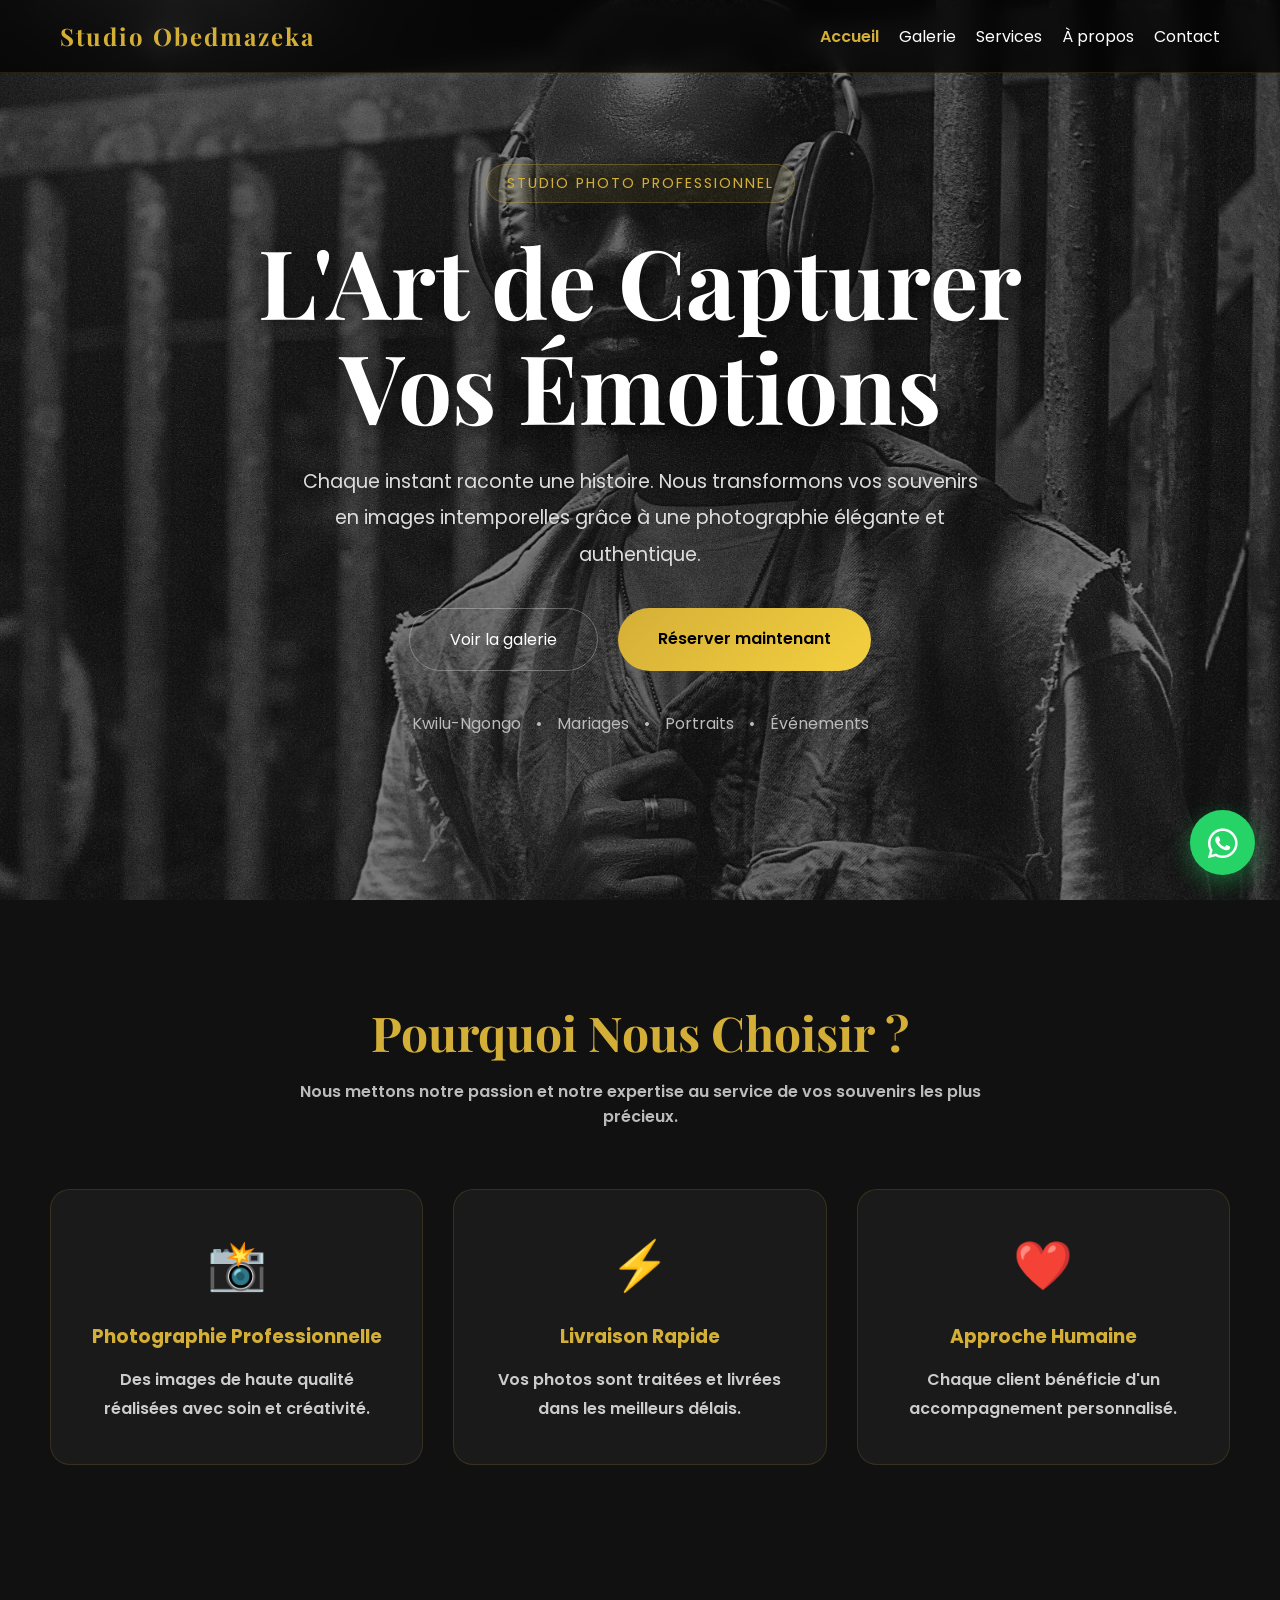
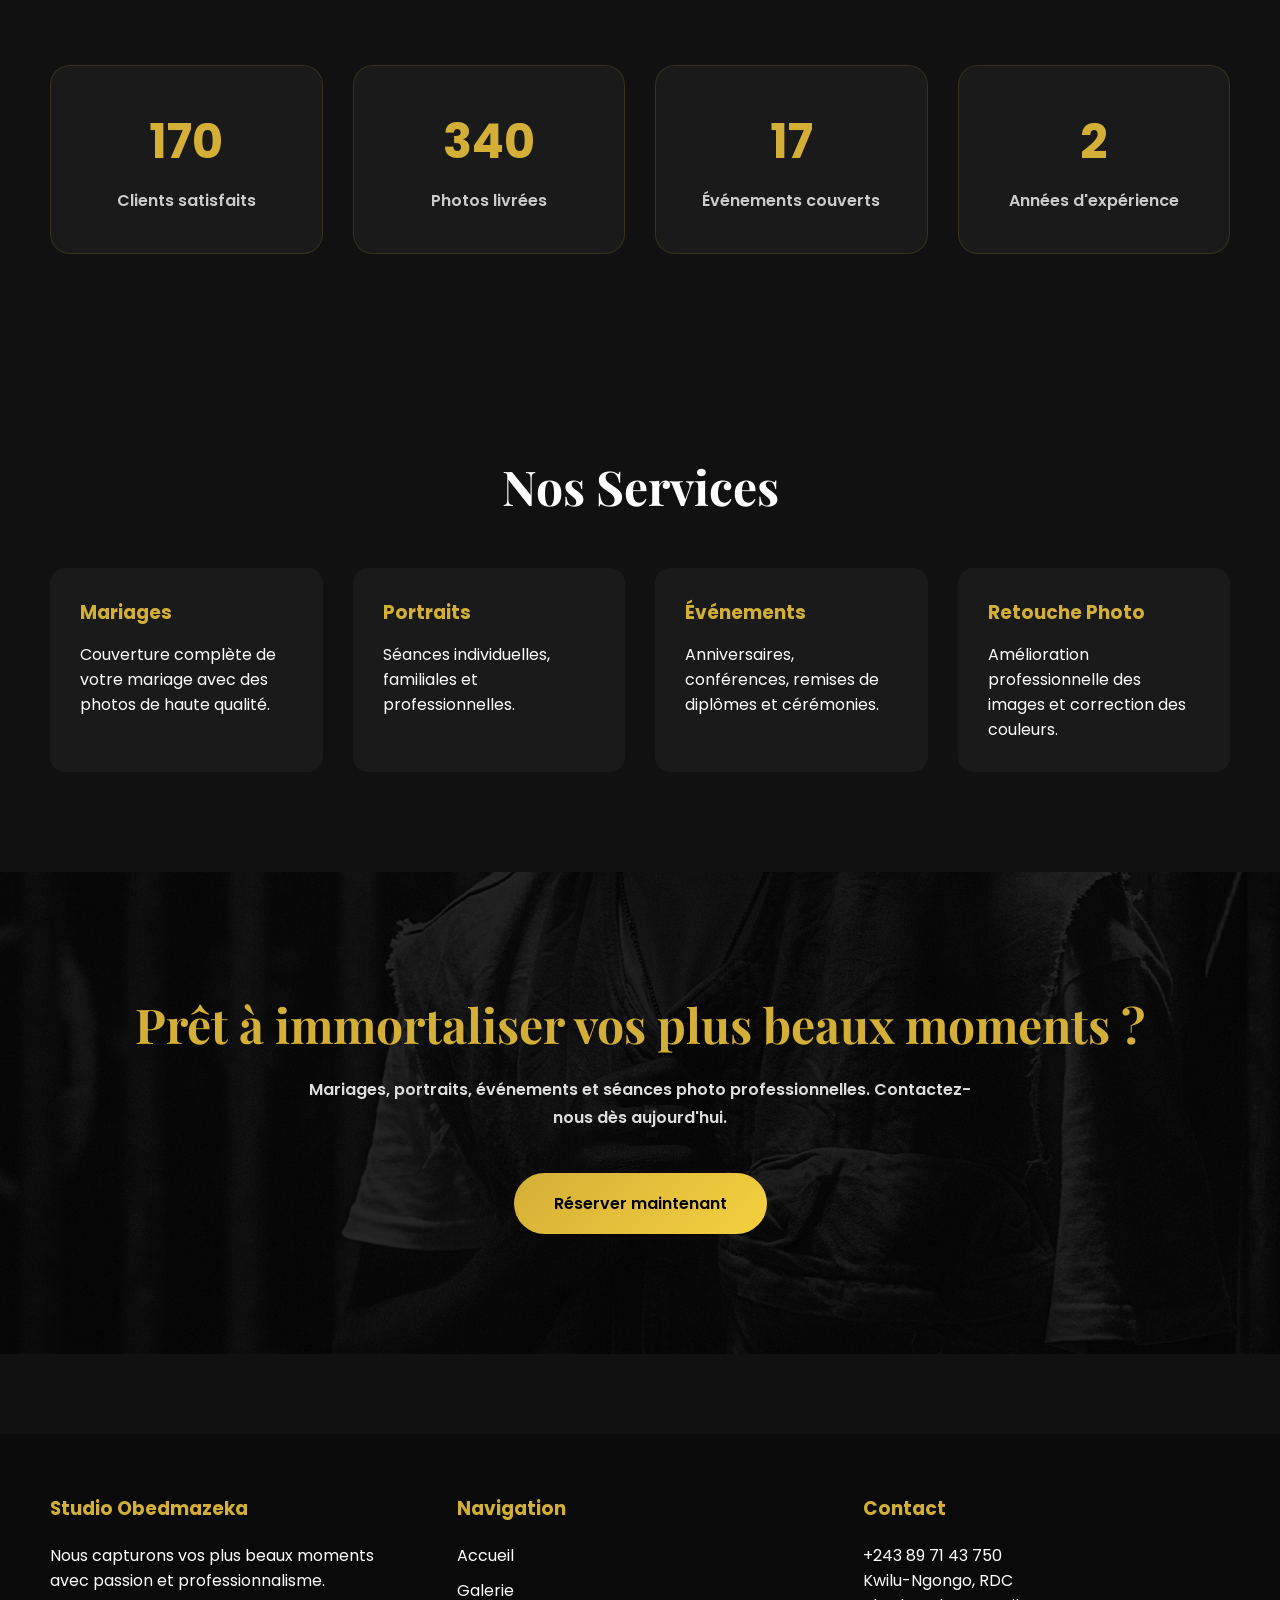
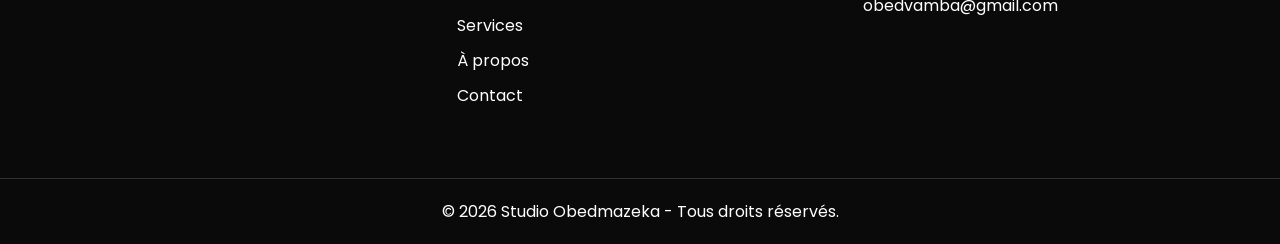
<file: index.html>
<!DOCTYPE html>
<html lang="fr">
<head>
    <meta charset="UTF-8">
    <meta name="viewport" content="width=device-width, initial-scale=1.0">
    <meta name="description"
content="Studio Obedmazeka - Photographie professionnelle de mariages, portraits et événements en RDC.">

<meta name="keywords"
content="photographe RDC, studio photo, mariage, portrait, événement">
<title>Studio Obedmazeka | Photographe Professionnel</title>
<link href="https://fonts.googleapis.com/css2?family=Poppins:wght@300;400;600&family=Playfair+Display:wght@700&display=swap" rel="stylesheet">
<link rel="stylesheet" href="css/style.css">
<link rel="stylesheet"
href="https://cdnjs.cloudflare.com/ajax/libs/font-awesome/6.7.2/css/all.min.css">
</head>
<body>

    <header>
        <nav>
            <h1>Studio Obedmazeka</h1>

            <div class="menu-toggle">
    ☰
</div>
<ul>
    <li><a href="index.html" class="active">Accueil</a></li>
    <li><a href="galerie.html">Galerie</a></li>
    <li><a href="services.html">Services</a></li>
    <li><a href="apropos.html">À propos</a></li>
    <li><a href="contact.html">Contact</a></li>
</ul>
        </nav>
    </header>

    <main>
<section class="hero">

    <div class="hero-content">

        <span class="hero-tag">
            STUDIO PHOTO PROFESSIONNEL
        </span>

        <h2>
            L'Art de Capturer
            Vos Émotions
        </h2>

        <p>
            Chaque instant raconte une histoire.
            Nous transformons vos souvenirs en images
            intemporelles grâce à une photographie
            élégante et authentique.
        </p>

        <div class="hero-buttons">

            <a href="galerie.html"
               class="secondary-btn">

                Voir la galerie

            </a>

            <a href="contact.html"
               class="hero-btn">

                Réserver maintenant

            </a>

        </div>

        <div class="hero-infos">

             Kwilu-Ngongo

            <span>•</span>

             Mariages

            <span>•</span>

             Portraits

            <span>•</span>

             Événements

        </div>

    </div>

</section>
<section class="why-us reveal">

    <div class="section-title">

        <h2>Pourquoi Nous Choisir ?</h2>

        <p>
            Nous mettons notre passion et notre expertise
            au service de vos souvenirs les plus précieux.
        </p>

    </div>

    <div class="why-grid">

        <div class="why-card">

            <div class="why-icon">📸</div>

            <h3>Photographie Professionnelle</h3>

            <p>
                Des images de haute qualité réalisées
                avec soin et créativité.
            </p>

        </div>

        <div class="why-card">

            <div class="why-icon">⚡</div>

            <h3>Livraison Rapide</h3>

            <p>
                Vos photos sont traitées et livrées
                dans les meilleurs délais.
            </p>

        </div>

        <div class="why-card">

            <div class="why-icon">❤️</div>

            <h3>Approche Humaine</h3>

            <p>
                Chaque client bénéficie d'un accompagnement
                personnalisé.
            </p>

        </div>

    </div>

</section>
<section class="home-stats reveal">

    <div class="stat-box">

        <h2 class="counter" data-target="500">0</h2>

        <p>Clients satisfaits</p>

    </div>

    <div class="stat-box">

        <h2 class="counter" data-target="1000">0</h2>

        <p>Photos livrées</p>

    </div>

    <div class="stat-box">

        <h2 class="counter" data-target="50">0</h2>

        <p>Événements couverts</p>

    </div>

    <div class="stat-box">

        <h2 class="counter" data-target="5">0</h2>

        <p>Années d'expérience</p>

    </div>

</section>

        <section class="services">

    <h2>Nos Services</h2>

    <div class="services-container">

        <div class="service-card">
            <h3> Mariages</h3>
            <p>
                Couverture complète de votre mariage avec des photos de haute qualité.
            </p>
        </div>

        <div class="service-card">
            <h3> Portraits</h3>
            <p>
                Séances individuelles, familiales et professionnelles.
            </p>
        </div>

        <div class="service-card">
            <h3> Événements</h3>
            <p>
                Anniversaires, conférences, remises de diplômes et cérémonies.
            </p>
        </div>

        <div class="service-card">
            <h3> Retouche Photo</h3>
            <p>
                Amélioration professionnelle des images et correction des couleurs.
            </p>
        </div>

    </div>

</section>

    </main>
<section class="cta-section reveal">

    <h2>
        Prêt à immortaliser vos plus beaux moments ?
    </h2>

    <p>
        Mariages, portraits, événements et séances photo
        professionnelles. Contactez-nous dès aujourd'hui.
    </p>

    <a
        href="contact.html"
        class="cta-btn">

        Réserver maintenant

    </a>

</section>
    <footer>

    <div class="footer-content">

        <div class="footer-section">
            <h3>Studio Obedmazeka</h3>

            <p>
                Nous capturons vos plus beaux moments
                avec passion et professionnalisme.
            </p>
        </div>

        <div class="footer-section">
            <h3>Navigation</h3>

            <a href="index.html">Accueil</a>
            <a href="galerie.html">Galerie</a>
            <a href="services.html">Services</a>
            <a href="apropos.html">À propos</a>
            <a href="contact.html">Contact</a>
        </div>

        <div class="footer-section">
            <h3>Contact</h3>

            <p> +243 89 71 43 750</p>
            <p> Kwilu-Ngongo, RDC</p>
            <p> obedvamba@gmail.com</p>
        </div>

    </div>

    <div class="footer-bottom">
        © 2026 Studio Obedmazeka - Tous droits réservés.
    </div>

</footer>

<a
href="https://wa.me/243897143750"
target="_blank"
class="whatsapp-btn">

    <i class="fa-brands fa-whatsapp"></i>

</a>

    <script src="js/script.js"></script>
</body>
</html>
</file>
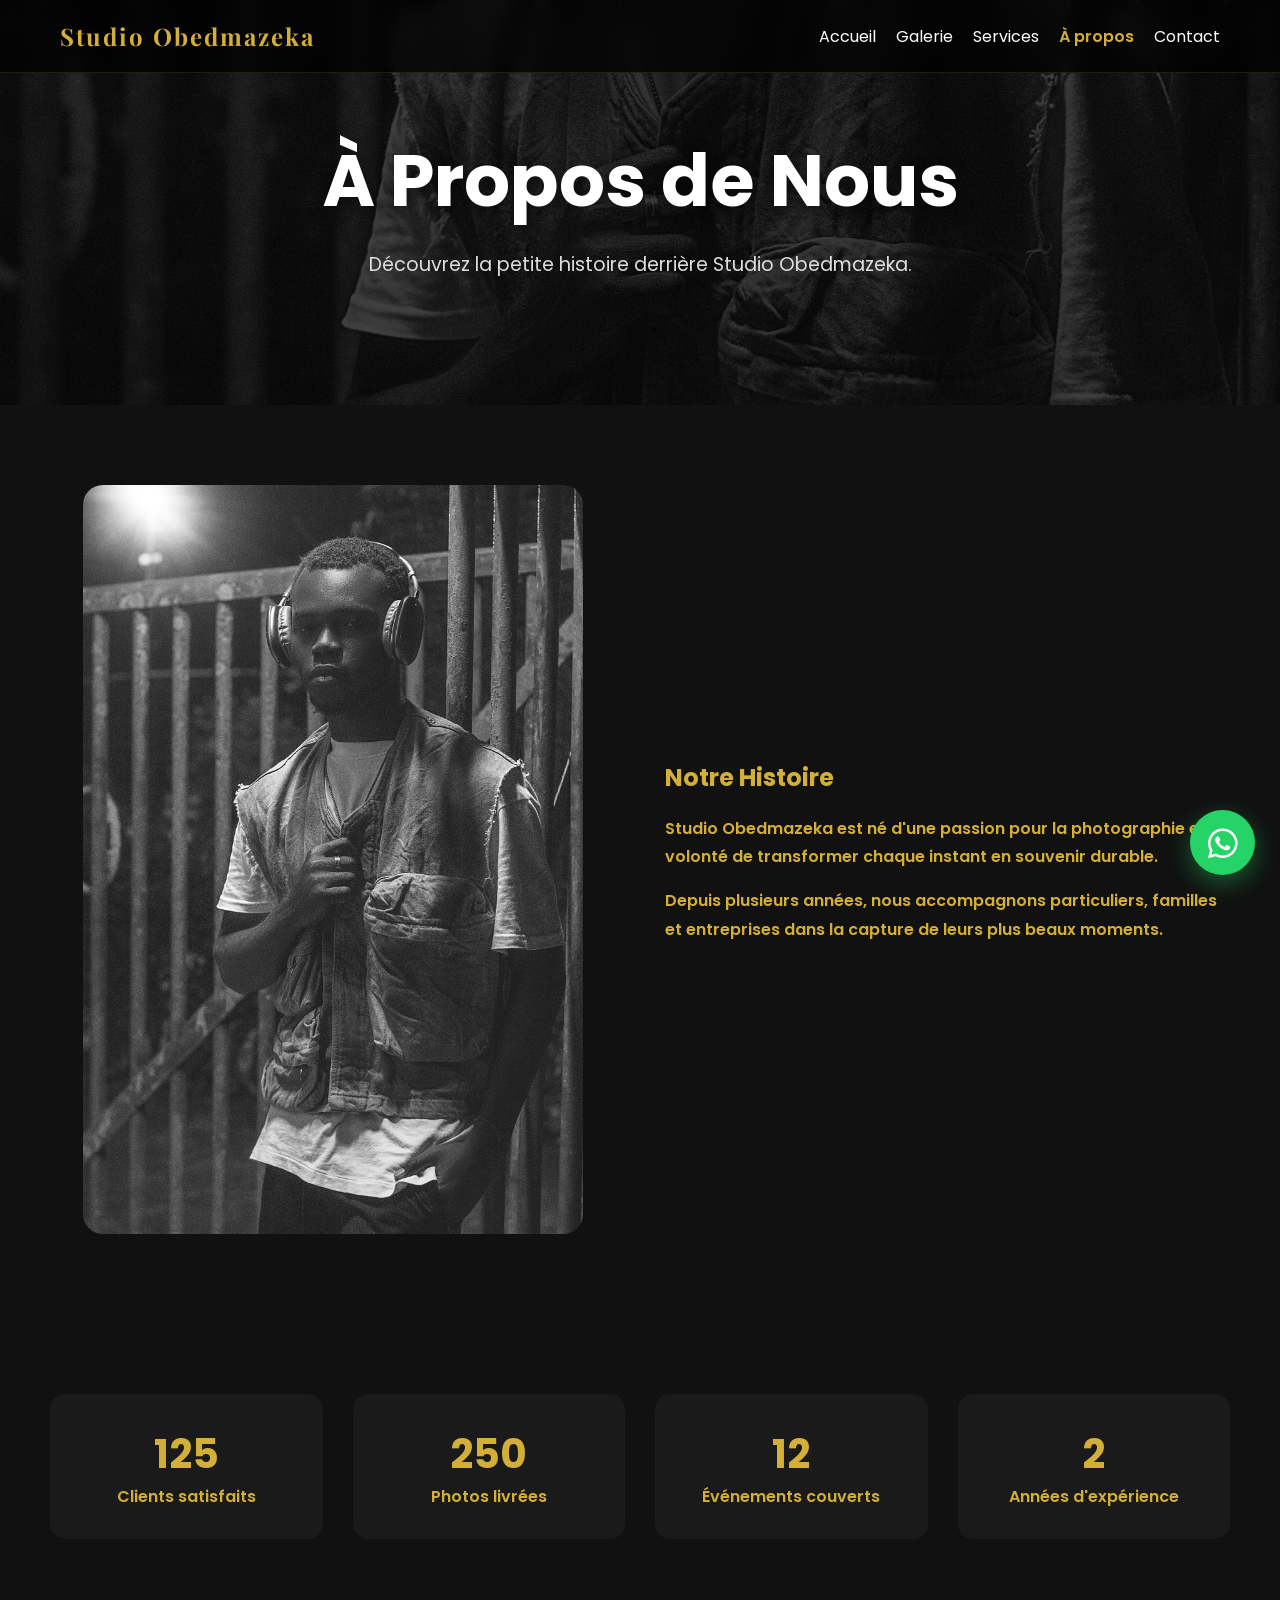
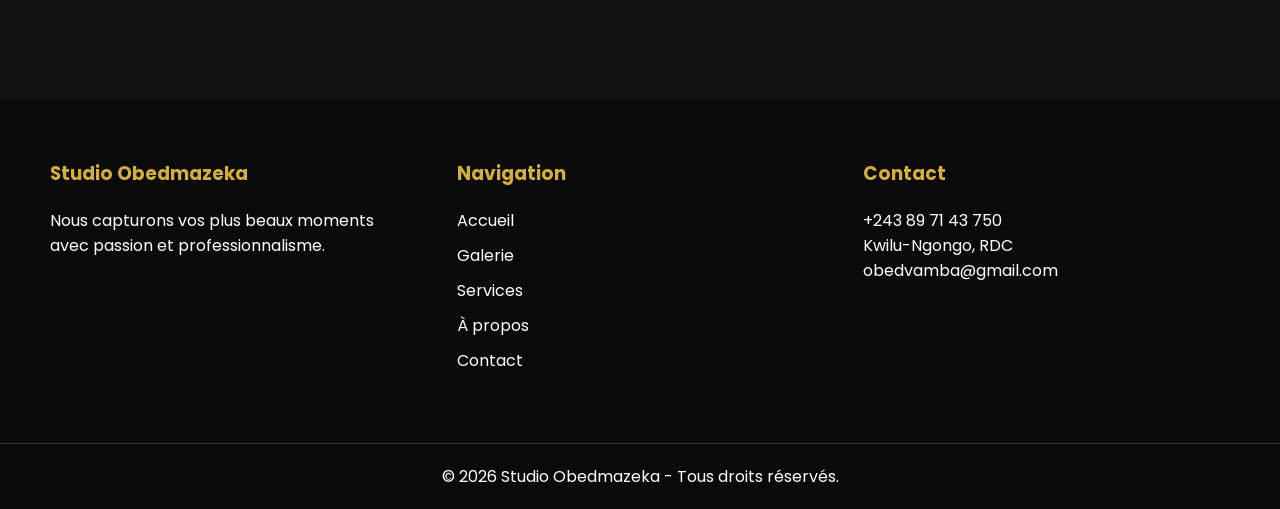
<file: apropos.html>
<!DOCTYPE html>
<html lang="fr">
<head>
    <meta charset="UTF-8">
    <meta name="viewport" content="width=device-width, initial-scale=1.0">
    <meta name="description"
content="Studio Obedmazeka - Photographie professionnelle de mariages, portraits et événements en RDC.">

<meta name="keywords"
content="photographe RDC, studio photo, mariage, portrait, événement">
    <title>À propos - Studio Obedmazeka</title>

    <link href="https://fonts.googleapis.com/css2?family=Poppins:wght@300;400;600&family=Playfair+Display:wght@700&display=swap" rel="stylesheet">
    <link rel="stylesheet" href="css/style.css">
    <link rel="stylesheet"
href="https://cdnjs.cloudflare.com/ajax/libs/font-awesome/6.7.2/css/all.min.css">
</head>
<body>

<header>
    <nav>
        <h1>Studio Obedmazeka</h1>
          
        <div class="menu-toggle">
    ☰
</div>
        <ul>
            <li><a href="index.html">Accueil</a></li>
            <li><a href="galerie.html">Galerie</a></li>
            <li><a href="services.html">Services</a></li>
            <li><a href="apropos.html" class="active">À propos</a></li>
            <li><a href="contact.html">Contact</a></li>
        </ul>
    </nav>
</header>

<section class="page-banner">
    <h1>À Propos de Nous</h1>
    <p>Découvrez la petite histoire derrière Studio Obedmazeka.</p>
</section>
<section class="about-section reveal">

    <div class="about-image">
        <img src="images/hero.jpg" alt="Photographe">
    </div>

    <div class="about-content">

        <h2>Notre Histoire</h2>

        <p>
            Studio Obedmazeka est né d'une passion pour la photographie
            et la volonté de transformer chaque instant en souvenir durable.
        </p>

        <p>
            Depuis plusieurs années, nous accompagnons particuliers,
            familles et entreprises dans la capture de leurs plus beaux moments.
        </p>

    </div>

</section>

<section class="stats reveal">
<div class="stat">
    <h2 class="counter" data-target="500">0</h2>
    <p>Clients satisfaits</p>
</div>

<div class="stat">
    <h2 class="counter" data-target="1000">0</h2>
    <p>Photos livrées</p>
</div>

<div class="stat">
    <h2 class="counter" data-target="50">0</h2>
    <p>Événements couverts</p>
</div>

<div class="stat">
    <h2 class="counter" data-target="5">0</h2>
    <p>Années d'expérience</p>
</div>

</section>
<footer>

    <div class="footer-content">

        <div class="footer-section">
            <h3>Studio Obedmazeka</h3>

            <p>
                Nous capturons vos plus beaux moments
                avec passion et professionnalisme.
            </p>
        </div>

        <div class="footer-section">
            <h3>Navigation</h3>

            <a href="index.html">Accueil</a>
            <a href="galerie.html">Galerie</a>
            <a href="services.html">Services</a>
            <a href="apropos.html">À propos</a>
            <a href="contact.html">Contact</a>
        </div>

        <div class="footer-section">
            <h3>Contact</h3>

            <p> +243 89 71 43 750</p>
            <p> Kwilu-Ngongo, RDC</p>
            <p> obedvamba@gmail.com</p>
        </div>

    </div>

    <div class="footer-bottom">
        © 2026 Studio Obedmazeka - Tous droits réservés.
    </div>

</footer>
<a
href="https://wa.me/243897143750"
target="_blank"
class="whatsapp-btn">

    <i class="fa-brands fa-whatsapp"></i>

</a>
<script src="js/script.js"></script>
</body>
</html>
</file>
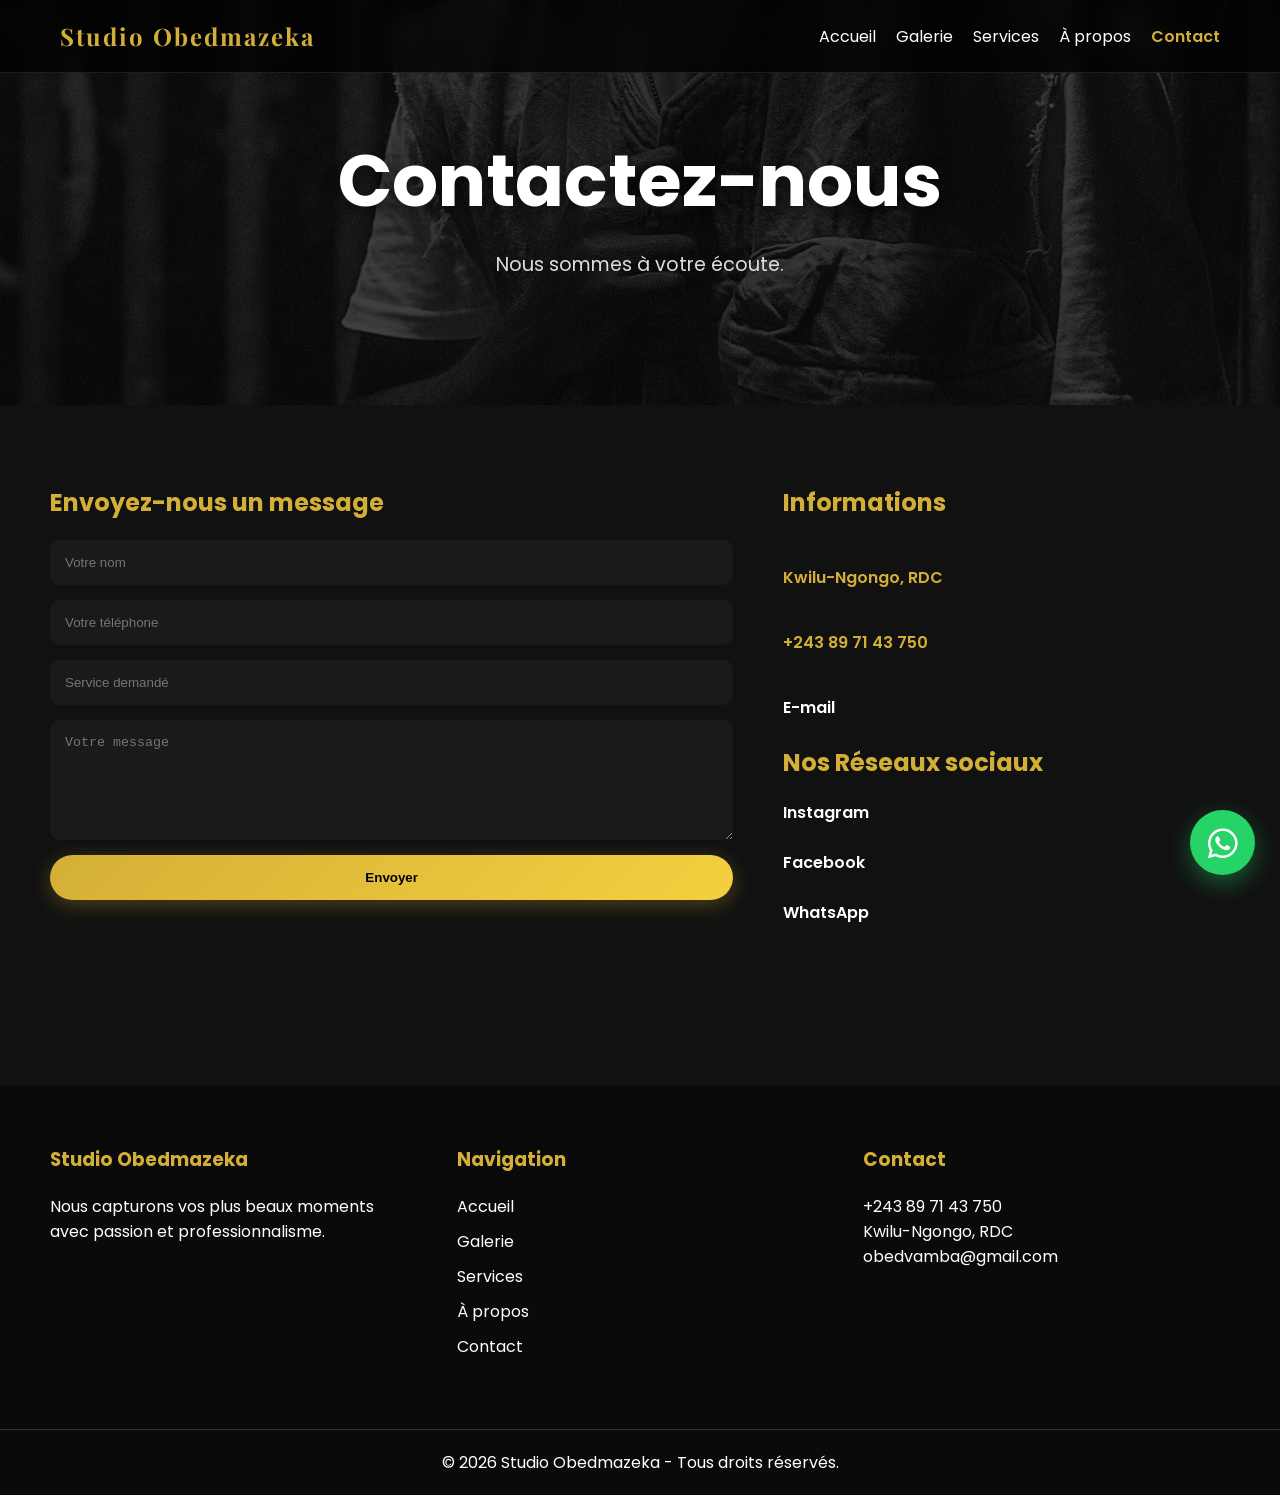
<file: contact.html>
<!DOCTYPE html>
<html lang="fr">
<head>
    <meta charset="UTF-8">
    <meta name="viewport" content="width=device-width, initial-scale=1.0">
    <meta name="description"
content="Studio Obedmazeka - Photographie professionnelle de mariages, portraits et événements en RDC.">

<meta name="keywords"
content="photographe RDC, studio photo, mariage, portrait, événement">
    <title>Contact - Studio Obedmazeka</title>

    <link href="https://fonts.googleapis.com/css2?family=Poppins:wght@300;400;600&family=Playfair+Display:wght@700&display=swap" rel="stylesheet">
    <link rel="stylesheet" href="css/style.css">
    <link rel="stylesheet"
href="https://cdnjs.cloudflare.com/ajax/libs/font-awesome/6.7.2/css/all.min.css">
</head>
<body>

<header>
    <nav>
        <h1>Studio Obedmazeka</h1>

        <div class="menu-toggle">
    ☰
</div>
        <ul>
            <li><a href="index.html">Accueil</a></li>
            <li><a href="galerie.html">Galerie</a></li>
            <li><a href="services.html">Services</a></li>
            <li><a href="apropos.html">À propos</a></li>
            <li><a href="contact.html" class="active">Contact</a></li>
        </ul>
    </nav>
</header>

<section class="page-banner">
    <h1>Contactez-nous</h1>
    <p>Nous sommes à votre écoute.</p>
</section>
<section class="contact-section reveal">

    <div class="contact-form">

        <h2>Envoyez-nous un message</h2>

        <form id="contactForm">

            <input type="text" id="nom"
                   placeholder="Votre nom"
                   required>

            <input type="tel" id="telephone"
                   placeholder="Votre téléphone"
                   required>

            <input type="text" id="service"
                   placeholder="Service demandé">

            <textarea
                placeholder="Votre message" id="message"
                rows="6"
                required></textarea>

            <button type="submit">
                Envoyer
            </button>

        </form>

    </div>
        <div class="contact-info">

        <h2>Informations</h2>
        <br>
        <p> Kwilu-Ngongo, RDC</p>
        <br>
        <p> +243 89 71 43 750</p>
        <br>
        <a href="mailto:obedvamba@gmail.com">E-mail</a>
        <br>
        <br>
        <h2>Nos Réseaux sociaux</h2>
        <a href="https://www.instagram.com/obedmazeka?igsi=MTlhM2hoYTl0a3dsdg==" target="_blank" rel="noopener">Instagram</a>
        <br>
        <br>
        <a href="#" target="_blank" rel="noopener">Facebook</a>
        <br>
        <br>
        <a href="https://wa.me/243897143750">WhatsApp</a>
    </div>

</section>
<footer>

    <div class="footer-content">

        <div class="footer-section">
            <h3>Studio Obedmazeka</h3>

            <p>
                Nous capturons vos plus beaux moments
                avec passion et professionnalisme.
            </p>
        </div>

        <div class="footer-section">
            <h3>Navigation</h3>

            <a href="index.html">Accueil</a>
            <a href="galerie.html">Galerie</a>
            <a href="services.html">Services</a>
            <a href="apropos.html">À propos</a>
            <a href="contact.html">Contact</a>
        </div>

        <div class="footer-section">
            <h3>Contact</h3>

            <p> +243 89 71 43 750</p>
            <p> Kwilu-Ngongo, RDC</p>
            <p> obedvamba@gmail.com</p>
        </div>

    </div>

    <div class="footer-bottom">
        © 2026 Studio Obedmazeka - Tous droits réservés.
    </div>

</footer>
<a
href="https://wa.me/243897143750"
target="_blank"
class="whatsapp-btn">

    <i class="fa-brands fa-whatsapp"></i>

</a>
<script src="js/script.js"></script>
</body>
</html>
</file>
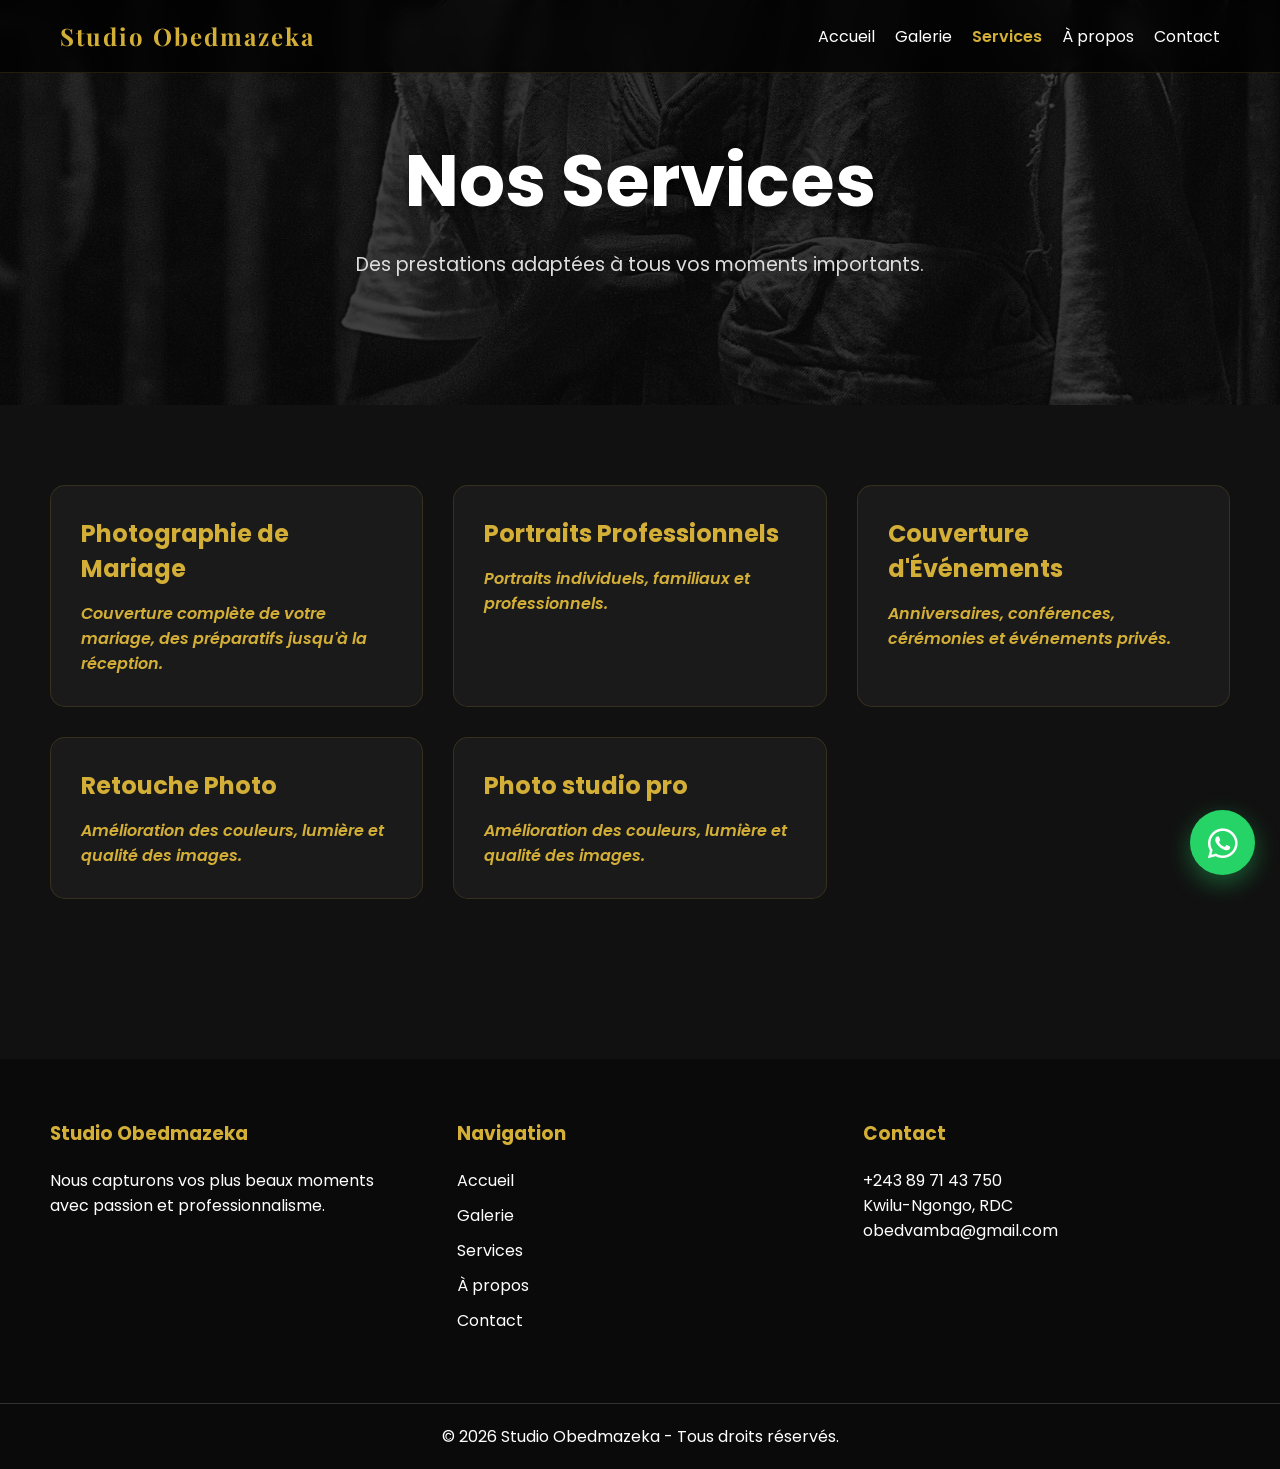
<file: services.html>
<!DOCTYPE html>
<html lang="fr">
<head>
    <meta charset="UTF-8">
    <meta name="viewport" content="width=device-width, initial-scale=1.0">
    <meta name="description"
content="Studio Obedmazeka - Photographie professionnelle de mariages, portraits et événements en RDC.">

<meta name="keywords"
content="photographe RDC, studio photo, mariage, portrait, événement">
    <title>Services - Studio Obedmazeka</title>

    <link href="https://fonts.googleapis.com/css2?family=Poppins:wght@300;400;600&family=Playfair+Display:wght@700&display=swap" rel="stylesheet">
    <link rel="stylesheet" href="css/style.css">
    <link rel="stylesheet"
href="https://cdnjs.cloudflare.com/ajax/libs/font-awesome/6.7.2/css/all.min.css">
</head>
<body>

<header>
    <nav>
        <h1>Studio Obedmazeka</h1>

        <div class="menu-toggle">
    ☰
</div>
        <ul>
            <li><a href="index.html">Accueil</a></li>
            <li><a href="galerie.html">Galerie</a></li>
            <li><a href="services.html" class="active">Services</a></li>
            <li><a href="apropos.html">À propos</a></li>
            <li><a href="contact.html">Contact</a></li>
        </ul>
    </nav>
</header>

<section class="page-banner">
    <h1>Nos Services</h1>
    <p>Des prestations adaptées à tous vos moments importants.</p>
</section>

<section class="services-page reveal">

    <div class="service-box">
        <h2>Photographie de Mariage</h2>
        <p>
            <em>Couverture complète de votre mariage,
            des préparatifs jusqu'à la réception.</em>
        </p>
    </div>

    <div class="service-box">
        <h2>Portraits Professionnels</h2>
        <p>
            <em>Portraits individuels, familiaux
            et professionnels.</em>
        </p>
    </div>

    <div class="service-box">
        <h2>Couverture d'Événements</h2>
        <p>
            <em>Anniversaires, conférences,
            cérémonies et événements privés.</em>
        </p>
    </div>

    <div class="service-box">
        <h2>Retouche Photo</h2>
        <p>
            <em>Amélioration des couleurs,
            lumière et qualité des images.</em>
        </p>
    </div>  

    <div class="service-box">
        <h2>Photo studio pro</h2>
        <p>
            <em>Amélioration des couleurs,
            lumière et qualité des images.</em>
        </p>
    </div>

</section>
<footer>

    <div class="footer-content">

        <div class="footer-section">
            <h3>Studio Obedmazeka</h3>

            <p>
                Nous capturons vos plus beaux moments
                avec passion et professionnalisme.
            </p>
        </div>

        <div class="footer-section">
            <h3>Navigation</h3>

            <a href="index.html">Accueil</a>
            <a href="galerie.html">Galerie</a>
            <a href="services.html">Services</a>
            <a href="apropos.html">À propos</a>
            <a href="contact.html">Contact</a>
        </div>

        <div class="footer-section">
            <h3>Contact</h3>

            <p> +243 89 71 43 750</p>
            <p> Kwilu-Ngongo, RDC</p>
            <p> obedvamba@gmail.com</p>
        </div>

    </div>

    <div class="footer-bottom">
        © 2026 Studio Obedmazeka - Tous droits réservés.
    </div>

</footer>
<a
href="https://wa.me/243897143750"
target="_blank"
class="whatsapp-btn">

    <i class="fa-brands fa-whatsapp"></i>

</a>
<script src="js/script.js"></script>
</body>
</html>
</file>
<file: css/style.css>
:root{
    --gold: #D4AF37;
    --gold-light: #F4D03F;

    --dark: #111111;
    --dark-card: #1A1A1A;
    --dark-nav: rgba(0,0,0,0.7);

    --white: #FFFFFF;

    --transition: 0.3s ease;
}
*{
    margin: 0;
    padding: 0;
    box-sizing: border-box;
}

body{
    background: #111;
    color: white;
    font-family: 'Poppins', sans-serif;
}

header{
    position: fixed;
    width: 100%;
    top: 0;
    left: 0;
    z-index: 1000;
}

nav{
    display:flex;
    justify-content:space-between;
    align-items:center;

    padding:20px 60px;

    background:rgba(0,0,0,.75);

    backdrop-filter:blur(10px);

    border-bottom:1px solid rgba(212,175,55,.15);
}
nav h1{
    font-family:'Playfair Display', serif;

    color:var(--gold);

    letter-spacing:2px;
}

ul{
    display: flex;
    list-style: none;
    gap: 20px;
}

a{
    color: white;
    text-decoration: none;
}

.hero{
    height: 100vh;

    background:
        linear-gradient(
            rgba(0,0,0,0.5),
            rgba(0,0,0,0.5)
        ),
        url("../images/hero.jpg");

    background-size: cover;
    background-position: center 15%;
    background-repeat: no-repeat;

    display: flex;
    flex-direction: column;
    justify-content: center;
    align-items: center;

    text-align: center;
}
.hero h2{

    font-family:
    'Playfair Display', serif;

    font-size:6rem;

    line-height:1.1;

    margin-bottom:25px;

    text-shadow:
    0 5px 20px rgba(0,0,0,.5);
}
.hero p{

    max-width:700px;

    margin:0 auto;

    color:#ddd;

    font-size:1.2rem;

    line-height:1.9;
}

button{
    padding:15px 35px;

    border:none;

    border-radius:50px;

    background:
    linear-gradient(
        135deg,
        var(--gold),
        var(--gold-light)
    );

    color:black;

    font-weight:600;

    cursor:pointer;

    transition:var(--transition);

    box-shadow:
    0 5px 20px rgba(212,175,55,.3);
}
button:hover{
    transform:
    translateY(-4px);

    box-shadow:
    0 10px 25px rgba(212,175,55,.4);
}
.services{
    padding: 100px 50px;
    background: #111;
}

.services h2{
    text-align: center;
    font-size: 3rem;
    margin-bottom: 50px;
    font-family: 'Playfair Display', serif;
}

.services-container{
    display: grid;
    grid-template-columns: repeat(auto-fit, minmax(250px, 1fr));
    gap: 30px;
}

.service-card{
    background: #1a1a1a;
    padding: 30px;
    border-radius: 15px;
    transition: 0.3s;
}

.service-card:hover{
    transform: translateY(-10px);
}

.service-card h3{
    margin-bottom: 15px;
    color: #D4AF37;
}
.page-banner{
    height: 45vh;

    display:flex;
    flex-direction:column;
    justify-content:center;
    align-items:center;

    text-align:center;

    background:
    linear-gradient(
        rgba(0,0,0,.75),
        rgba(0,0,0,.75)
    ),
    url("../images/hero.jpg");

    background-size:cover;
    background-position:center;
}
.page-banner h1{
    font-size:4.5rem;

    color:white;

    text-shadow:
    0 5px 15px rgba(0,0,0,.5);
}
.page-banner p{
    margin-top:15px;

    font-size:1.2rem;

    color:#ddd;
}

.gallery-filter{
    display: flex;
    justify-content: center;
    gap: 15px;
    flex-wrap: wrap;

    padding: 30px;
}

.gallery-grid{
    padding: 50px;

    display: grid;

    grid-template-columns: repeat(auto-fit, minmax(300px, 1fr));

    gap: 20px;
}
.photo{
    position: relative;

    overflow: hidden;

    border-radius: 20px;

    box-shadow:
    0 10px 30px rgba(0,0,0,.4);

    cursor: pointer;
}
.photo img{
    width: 100%;
    height: 350px;

    object-fit: cover;

    transition:
    transform .7s ease,
    filter .7s ease;
}
.photo img{
    filter: grayscale(40%);
}
.photo:hover img{
    transform: scale(1.08);

    filter: grayscale(0%);
}
.services-page{
    padding: 80px 50px;

    display: grid;

    grid-template-columns:
    repeat(auto-fit, minmax(300px, 1fr));

    gap: 30px;
}

.service-box{
    background: #1a1a1a;

    padding: 30px;

    border-radius: 15px;

    transition: 0.3s;

    border: 1px solid rgba(212,175,55,0.15);
}
.service-box:hover{
    transform: translateY(-10px);

    border-color: #D4AF37;

    box-shadow:
    0 10px 30px rgba(212,175,55,0.15);
}

.service-box h2{
    color: #D4AF37;
    margin-bottom: 15px;
}
.about-section{
    padding: 80px 50px;

    display: flex;
    align-items: center;
    gap: 50px;
    flex-wrap: wrap;
}

.about-image{
    flex: 1 1 320px;
}
.about-image img{
    width: 100%;
    max-width: 500px;
    border-radius: 20px;
    display: block;
    margin: 0 auto;
}

.about-content{
    flex: 1 1 320px;
    min-width: 280px;
}

.about-content h2{
    color: #D4AF37;
    margin-bottom: 20px;
}

.about-content p{
    margin-bottom: 15px;
    line-height: 1.8;
}
.stats{
    padding: 80px 50px;

    display: grid;
    grid-template-columns:
    repeat(auto-fit, minmax(200px,1fr));

    gap: 30px;

    text-align: center;
}

.stat{
    background: #1a1a1a;
    padding: 30px;
    border-radius: 15px;
}

.stat h2{
    color: #D4AF37;
    font-size: 2.5rem;
}
.contact-section{
    padding: 80px 50px;

    display: flex;
    gap: 50px;
    flex-wrap: wrap;
}

.contact-form{
    flex: 2 1 350px;
}

.contact-info{
    flex: 1 1 280px;
}

.contact-form h2,
.contact-info h2{
    color: #D4AF37;
    margin-bottom: 20px;
}

.contact-form form{
    display: flex;
    flex-direction: column;
    gap: 15px;
}

.contact-form input,
.contact-form textarea{
    padding: 15px;
    border: none;
    border-radius: 10px;
    background: #1a1a1a;
    color: white;
}

.contact-info p{
    margin-bottom: 15px;
}

footer{
    background: #0a0a0a;
    margin-top: 80px;
}

.footer-content{
    display: grid;
    grid-template-columns:
    repeat(auto-fit, minmax(250px,1fr));

    gap: 40px;

    padding: 60px 50px;
}

.footer-section h3{
    color: #D4AF37;
    margin-bottom: 20px;
}

.footer-section a{
    display: block;
    margin-bottom: 10px;
}

.footer-bottom{
    text-align: center;
    padding: 20px;
    border-top: 1px solid #333;
}
.whatsapp-btn{

    position:fixed;

    bottom:25px;
    right:25px;

    width:65px;
    height:65px;

    border-radius:50%;

    background:#25D366;

    display:flex;

    justify-content:center;
    align-items:center;

    font-size:34px;

    color:white;

    text-decoration:none;

    box-shadow:
    0 8px 25px rgba(37,211,102,.4);

    z-index:9999;

    transition:.3s;

    animation: whatsappPulse 2s infinite;
}

.whatsapp-btn:hover{

    transform:
    scale(1.1);

    box-shadow:
    0 12px 30px rgba(37,211,102,.5);
}
.menu-toggle{
    display: none;
    font-size: 30px;
    cursor: pointer;
}
nav ul.active{
    display: flex;
}
.active {
    color: #D4AF37;
    font-weight: 600;
}
nav a{
    color:white;

    text-decoration:none;

    position:relative;

    transition:var(--transition);
}
nav a::after{
    content:"";

    position:absolute;

    left:0;
    bottom:-5px;

    width:0;
    height:2px;

    background:var(--gold);

    transition:var(--transition);
}
nav a:hover::after{
    width:100%;
}
.gallery-filter button{
    margin: 5px;
    background: #1a1a1a;
    color: white;
}
.lightbox{
    position: fixed;

    top: 0;
    left: 0;

    width: 100%;
    height: 100%;

    background: rgba(0,0,0,0.9);

    display: none;

    justify-content: center;
    align-items: center;

    z-index: 10000;
}

.lightbox-img{
    max-width: 90%;
    max-height: 90%;

    border-radius: 10px;
}

.close-lightbox{
    position: absolute;

    top: 20px;
    right: 30px;

    font-size: 40px;

    color: white;

    cursor: pointer;
}
.photo-overlay{
    position:absolute;

    inset:0;

    background:
    linear-gradient(
        transparent,
        rgba(0,0,0,.8)
    );

    display:flex;
    align-items:flex-end;

    padding:20px;

    font-size:1.2rem;
    font-weight:600;

    opacity:0;

    transition:.4s;
    pointer-events: none;
}
.photo:hover .photo-overlay{
    opacity:1;
}
.reveal{
    opacity: 0;
    transform: translateY(50px);
    transition: all 0.8s ease;
}

.reveal.active{
    opacity: 1;
    transform: translateY(0);
}
.gallery-filter button.active-filter{
    background:
    linear-gradient(
        135deg,
        var(--gold),
        var(--gold-light)
    );

    color: black;

    transform: translateY(-3px);

    box-shadow:
    0 5px 20px rgba(212,175,55,.4);
}
.hero-content{
    max-width: 900px;

    padding: 0 20px;
}
.hero-tag{

    display:inline-block;

    padding:8px 20px;

    margin-bottom:25px;

    border-radius:50px;

    border:1px solid rgba(212,175,55,.3);

    background:rgba(212,175,55,.08);

    color:var(--gold);

    font-size:.9rem;

    letter-spacing:2px;
}
.hero-buttons{

    display:flex;

    justify-content:center;

    gap:20px;

    flex-wrap:wrap;

    margin-top:35px;
}
.hero-btn{

    display:inline-block;

    padding:18px 40px;

    border-radius:50px;

    text-decoration:none;

    background:
    linear-gradient(
        135deg,
        var(--gold),
        var(--gold-light)
    );

    color:black;

    font-weight:600;

    transition:.3s;
}
.secondary-btn{

    display:inline-block;

    padding:18px 40px;

    border-radius:50px;

    text-decoration:none;

    border:1px solid rgba(255,255,255,.3);

    color:white;

    transition:.3s;
}
.hero-btn:hover,
.secondary-btn:hover{

    transform:translateY(-4px);
}
.hero-infos{

    margin-top:40px;

    color:#bbb;

    display:flex;

    justify-content:center;

    gap:15px;

    flex-wrap:wrap;
}
.stat{
    transition: 0.3s;
}

.stat:hover{
    transform: translateY(-8px);

    box-shadow:
    0 10px 25px rgba(212,175,55,.15);
}
.section-title{
    text-align:center;

    margin-bottom:60px;
}

.section-title h2{

    font-size:3rem;

    font-family:
    'Playfair Display', serif;

    color:var(--gold);

    margin-bottom:15px;
}

.section-title p{

    color:#bbb;

    max-width:700px;

    margin:auto;
}
.why-us{

    padding:100px 50px;
}
.why-grid{

    display:grid;

    grid-template-columns:
    repeat(auto-fit,minmax(280px,1fr));

    gap:30px;
}
.why-card{

    background:var(--dark-card);

    padding:40px 30px;

    border-radius:20px;

    text-align:center;

    transition:.3s;

    border:1px solid rgba(212,175,55,.15);
}
.why-card:hover{

    transform:translateY(-10px);

    border-color:var(--gold);

    box-shadow:
    0 10px 30px rgba(212,175,55,.15);
}
.why-icon{

    font-size:3rem;

    margin-bottom:20px;
}
.why-card h3{

    color:var(--gold);

    margin-bottom:15px;
}
.why-card p{

    color:#ccc;

    line-height:1.8;
}
.home-stats{

    padding:100px 50px;

    display:grid;

    grid-template-columns:
    repeat(auto-fit,minmax(220px,1fr));

    gap:30px;
}
.stat-box{

    background:var(--dark-card);

    padding:40px 20px;

    text-align:center;

    border-radius:20px;

    border:1px solid rgba(212,175,55,.15);

    transition:.3s;
}
.stat-box:hover{

    transform:translateY(-10px);

    border-color:var(--gold);

    box-shadow:
    0 10px 30px rgba(212,175,55,.15);
}
.stat-box h2{

    color:var(--gold);

    font-size:3rem;

    margin-bottom:10px;
}
.stat-box p{

    color:#ccc;
}
.cta-section{

    padding:120px 30px;

    text-align:center;

    background:
    linear-gradient(
        rgba(0,0,0,.85),
        rgba(0,0,0,.85)
    ),
    url("../images/hero.jpg");

    background-size:cover;
    background-position:center;
}
.cta-section h2{

    font-size:3rem;

    font-family:
    'Playfair Display', serif;

    margin-bottom:20px;
}
.cta-section p{

    max-width:700px;

    margin:0 auto 40px;

    color:#ddd;

    line-height:1.8;
}
.cta-btn{

    display:inline-block;

    padding:18px 40px;

    border-radius:50px;

    text-decoration:none;

    background:
    linear-gradient(
        135deg,
        var(--gold),
        var(--gold-light)
    );

    color:black;

    font-weight:600;

    transition:.3s;
}
.cta-btn:hover{

    transform:translateY(-4px);

    box-shadow:
    0 10px 25px rgba(212,175,55,.4);
}
@keyframes whatsappPulse{

    0%{
        transform:scale(1);
    }

    50%{
        transform:scale(1.08);
    }

    100%{
        transform:scale(1);
    }
}

/* ===== MOBILE (regroupe toutes les adaptations petit écran) ===== */
@media (max-width: 768px){

    .menu-toggle{
        display: block;
    }

    nav ul{
        display: none;

        position: absolute;

        top: 80px;
        left: 0;

        width: 100%;

        background: #111;

        flex-direction: column;

        text-align: center;

        padding: 20px 0;

        gap: 15px;
    }

    .hero h2{
        font-size: 3.2rem;
    }

    .hero p{
        font-size: 1rem;
    }

    .cta-section h2{
        font-size: 2.2rem;
    }

    .page-banner{
        height: 60vh;
        padding-top: 120px;
    }

    .page-banner h1{
        font-size: 2.5rem;
    }

    .page-banner p{
        font-size: 1rem;
        width: 90%;
        margin: auto;
    }

    /* Empile proprement le texte et l'image au lieu de les compresser */
    .about-section,
    .contact-section{
        flex-direction: column;
    }

    .about-content,
    .contact-form,
    .contact-info{
        width: 100%;
    }

    .about-section,
    .services-page,
    .contact-section,
    .stats,
    .services,
    .gallery-grid,
    .why-us,
    .home-stats{
        padding-left: 25px;
        padding-right: 25px;
    }
}
</file>
